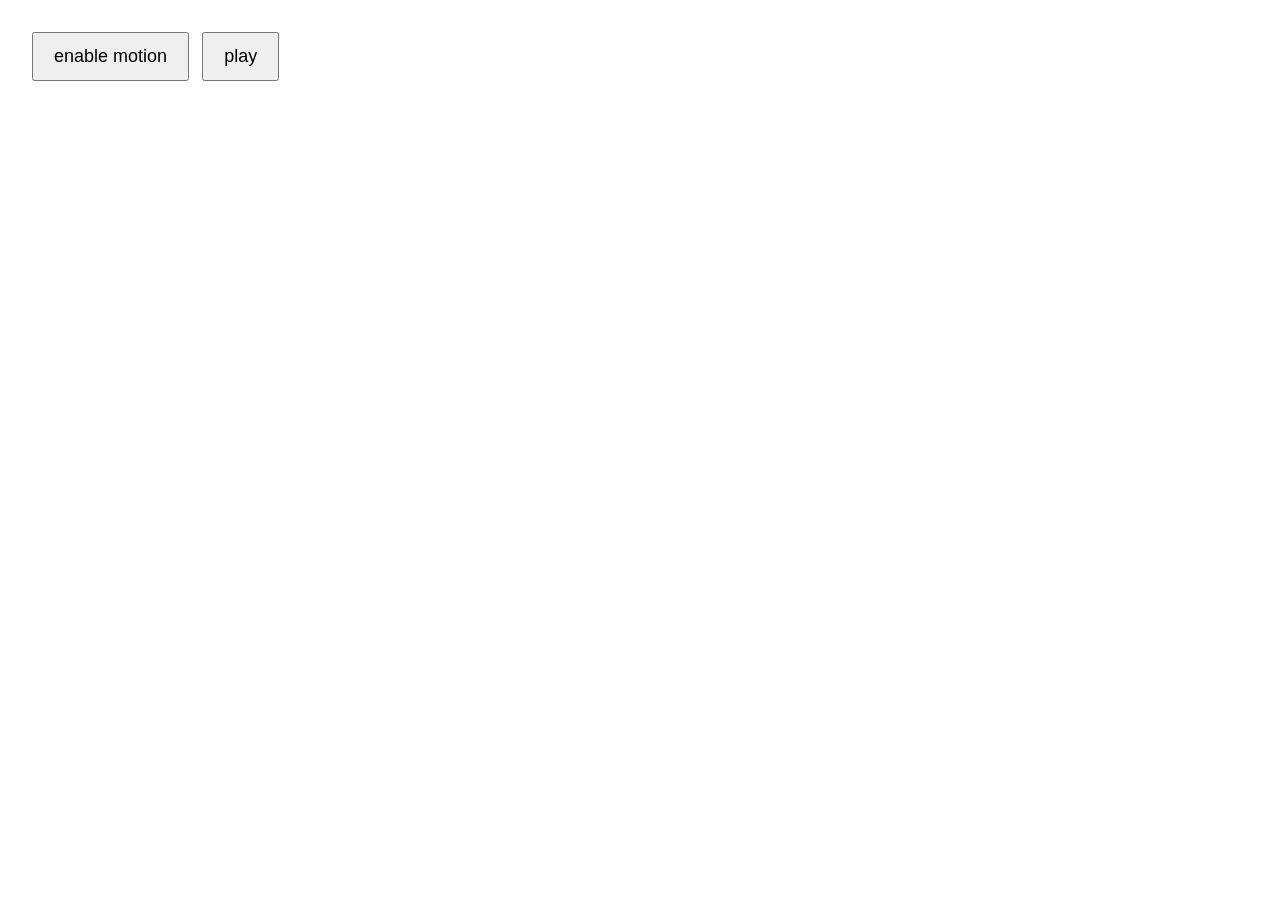
<file: local-mp3/index.html>
<!DOCTYPE html>
<html lang="en">
<head>
  <meta charset="utf-8">
  <meta name="viewport" content="width=device-width, initial-scale=1, viewport-fit=cover">
  <title>local mp3</title>
  <style>
    body { font-family: system-ui, sans-serif; padding: 24px; }
    button { font-size: 18px; padding: 12px 20px; margin-right: 8px; margin-bottom: 12px; }
    #title { font-size: 22px; margin-top: 24px; }
    #status { color: #666; font-size: 14px; margin-top: 8px; }
  </style>
</head>
<body>
  <button id="motion-btn">enable motion</button>
  <button id="play-btn">play</button>

  <div id="title"></div>
  <div id="status"></div>

  <audio id="audio"></audio>

  <script src="app.js"></script>
</body>
</html>
</file>
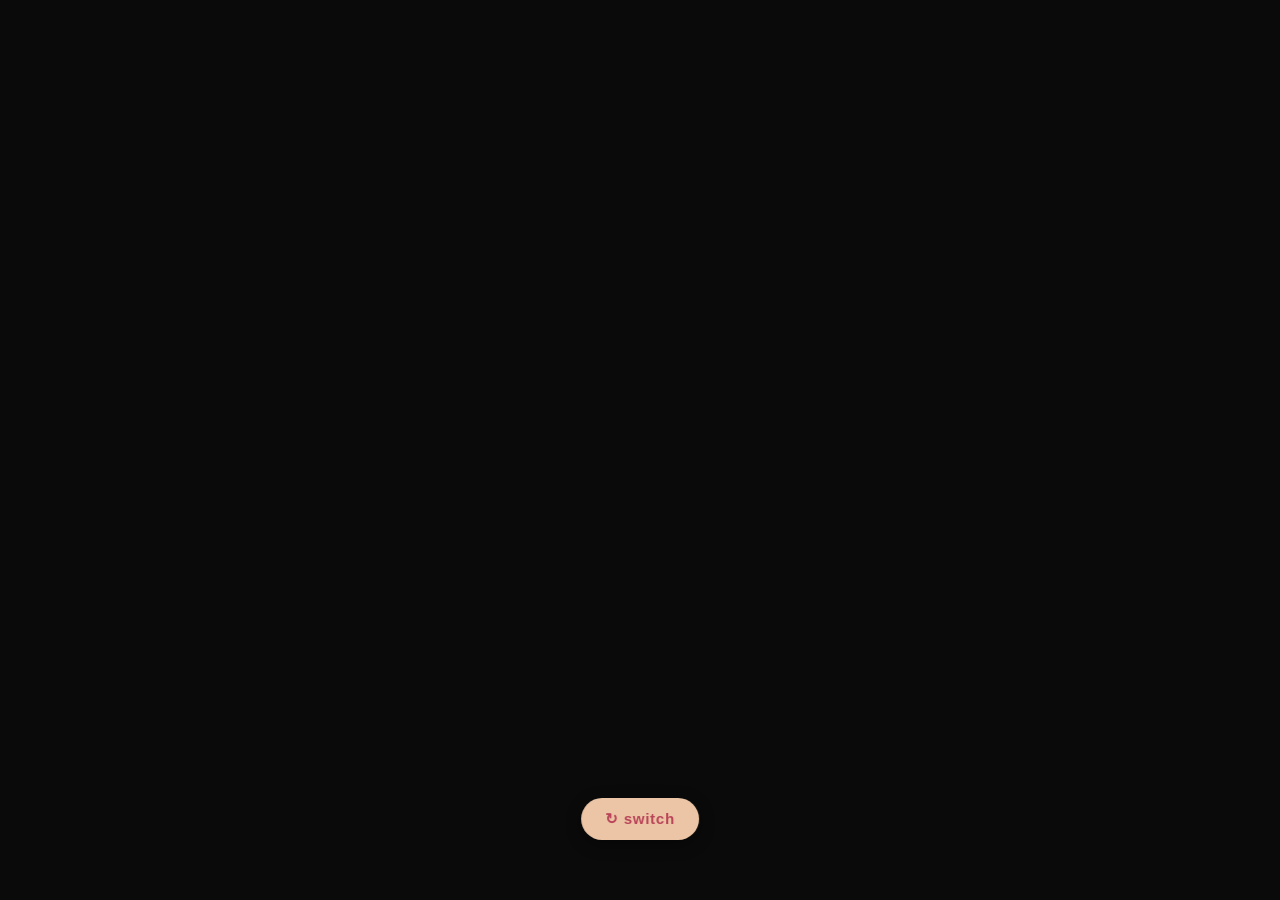
<file: youtube-embed/index.html>
<!DOCTYPE html>
<html lang="en">
<head>
  <meta charset="utf-8">
  <meta name="viewport" content="width=device-width, initial-scale=1, viewport-fit=cover">
  <title>shake for a vibe</title>
  <link rel="stylesheet" href="style.css">
</head>
<body>
  <div id="player-wrap">
    <div id="player"></div>
  </div>

  <button id="switch-btn" aria-label="switch experience">↻ switch</button>

  <div id="hint">shake or tap ↻ for a new vibe</div>

  <script src="https://www.youtube.com/iframe_api"></script>
  <script src="app.js"></script>
</body>
</html>
</file>
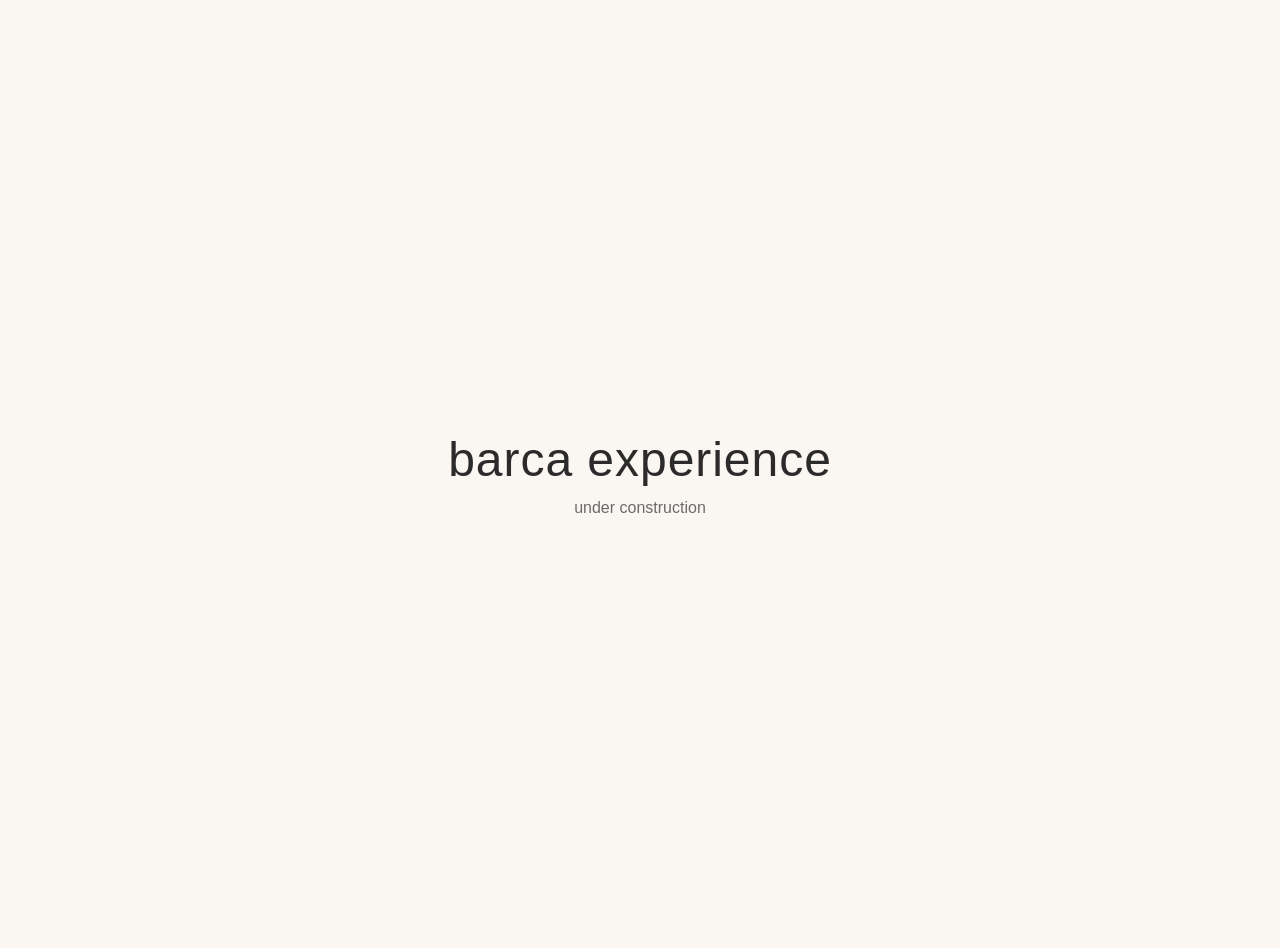
<file: randomness-via-shake/barca/index.html>
<!DOCTYPE html>
<html lang="en">
<head>
  <meta charset="UTF-8">
  <meta name="viewport" content="width=device-width, initial-scale=1.0">
  <title>Barca Experience</title>
  <style>
    html, body {
      height: 100%;
      margin: 0;
    }
    body {
      display: flex;
      align-items: center;
      justify-content: center;
      font-family: -apple-system, BlinkMacSystemFont, "Segoe UI", Helvetica, Arial, sans-serif;
      background: #faf7f2;
      color: #2b2b2b;
      text-align: center;
      padding: 1.5rem;
    }
    h1 {
      font-size: clamp(1.75rem, 5vw, 3rem);
      font-weight: 500;
      letter-spacing: 0.02em;
      margin: 0 0 0.75rem;
    }
    p {
      font-size: 1rem;
      color: #6b6b6b;
      margin: 0;
    }
  </style>
</head>
<body>
  <main>
    <h1>barca experience</h1>
    <p>under construction</p>
  </main>
</body>
</html>
</file>
<file: youtube-embed/style.css>
* { box-sizing: border-box; margin: 0; padding: 0; }

html, body {
  width: 100%;
  height: 100%;
  background: #0a0a0a;
  color: #ffe5e0;
  font-family: -apple-system, BlinkMacSystemFont, "Helvetica Neue", sans-serif;
  overflow: hidden;
}

#player-wrap {
  position: fixed;
  inset: 0;
  display: flex;
  align-items: center;
  justify-content: center;
}

#player, #player iframe {
  width: 100vw;
  height: 100vh;
  border: 0;
}

#switch-btn {
  position: fixed;
  bottom: 60px;
  left: 50%;
  transform: translateX(-50%);
  background: rgba(255, 214, 179, 0.92);
  color: #b94459;
  border: none;
  padding: 12px 24px;
  font-size: 15px;
  font-weight: bold;
  border-radius: 24px;
  cursor: pointer;
  z-index: 10;
  letter-spacing: 0.05em;
  box-shadow: 0 4px 16px rgba(0,0,0,0.4);
  backdrop-filter: blur(8px);
}

#switch-btn:hover { background: #ffd6b3; }
#switch-btn:active { transform: translateX(-50%) scale(0.96); }

#hint {
  position: fixed;
  bottom: 20px;
  left: 50%;
  transform: translateX(-50%);
  font-size: 11px;
  letter-spacing: 0.15em;
  text-transform: uppercase;
  opacity: 0;
  transition: opacity 0.4s;
  pointer-events: none;
  z-index: 5;
  text-shadow: 0 1px 4px rgba(0,0,0,0.8);
}

#hint.visible { opacity: 0.7; }

#hint.flash { animation: flash 0.6s; }

@keyframes flash {
  0%   { opacity: 0.7; transform: translateX(-50%) scale(1); }
  50%  { opacity: 1;   transform: translateX(-50%) scale(1.15); color: #ffd6b3; }
  100% { opacity: 0.7; transform: translateX(-50%) scale(1); }
}
</file>
